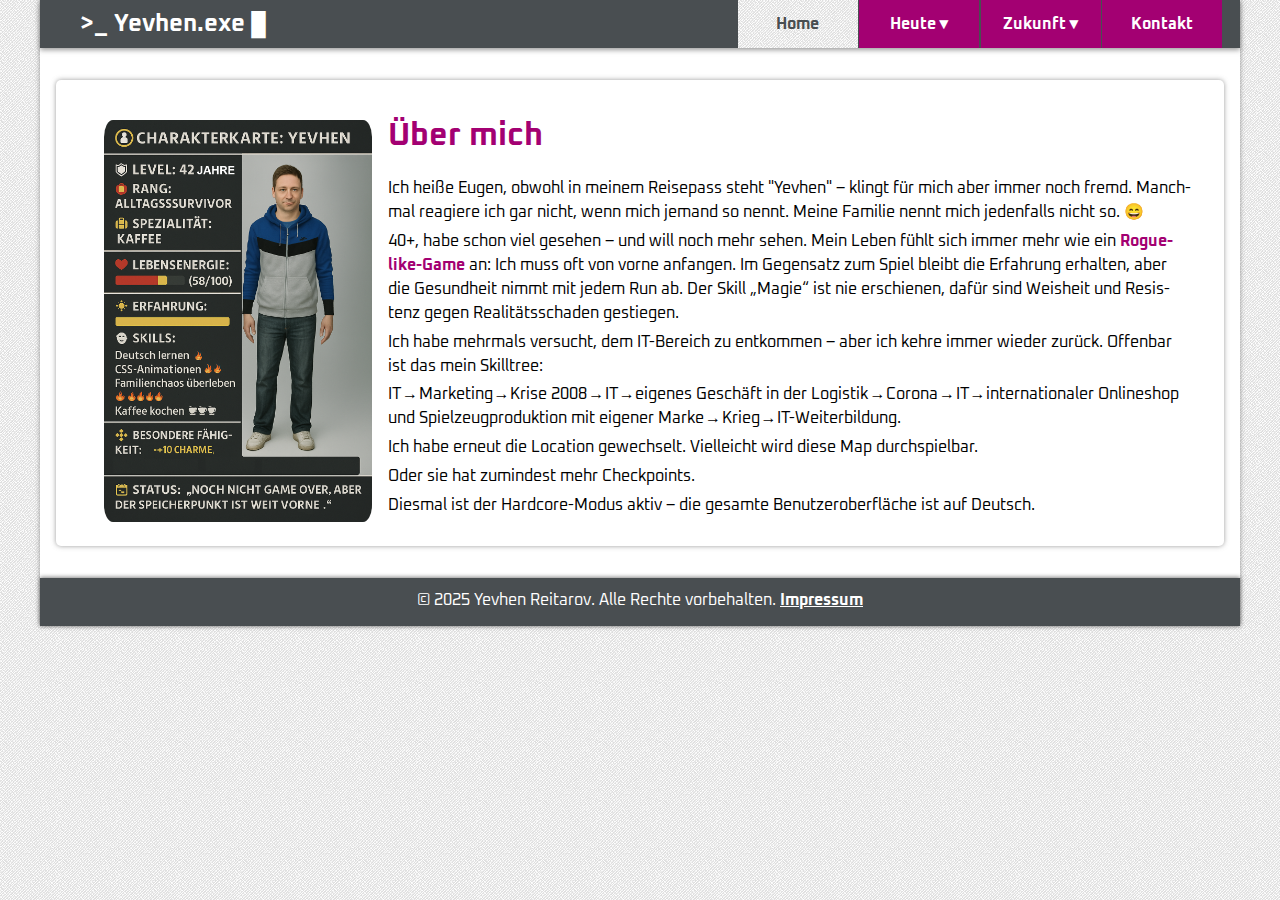
<file: index.html>
<!DOCTYPE html>
<html lang="de">
<head>
    <meta charset="UTF-8">
    <meta name="viewport" content="width=device-width, initial-scale=1.0">
    <meta name="description" content="Yevhen.exe – Über Eugen Reitarov:   Lebenserfahrung und IT-Skills durch den Hardcore-Modus des Lebens geht.">

    <link rel="stylesheet" href="./css/style.css">
    <link rel="icon" href="./img/favicon.png" type="image/x-icon">

    <title>Projekt Yevhen.exe - Startseite</title>
</head>
<body>
    <div class="wrapper">
    <header>
        <input type="checkbox" id="menu-toggler">
        <label for="menu-toggler" role="button" tabindex="0">
            <span class="open">☰ </span>
            <span class="close">☰</span>
        </label>
        <div class="logo"><a href="index.html" title="Yevhen.exe Projekt">&gt;_ Yevhen.exe <span class="cursor-blink">█</span></a></div>
        <nav>
            <ul>
                <li class="active"><a href="index.html" aria-current="page" title="Startseite">Home</a></li>
                <li class="hasSub"><a href="heute.html" title="Heutige Situation">Heute</a>
                    <ul>
                        <li><a href="heute.html#deutsch" title="Deutsch Lernen">Deutsch</a></li>
                        <li><a href="heute.html#weiterbildung" title="Weiterbildung Beschreibung">Weiterbildung</a></li>
                        <li><a href="heute.html#odin" title="Odin Projekt">Odin Projekt</a></li>
                    </ul>
                </li>
                <li class="hasSub"><a href="zukunft.html" title="mögliche Zukunft">Zukunft</a>
                    <ul>
                        <li><a href="galerie.html" title="Traumjob Galerie">Galerie</a></li>
                    </ul>
                </li>
                <li><a href="kontakt.html" title="Kontaktinfo">Kontakt</a></li>
            </ul>
        </nav>
    </header>
    <main>
        <section >
            <div class="clearfix">
                <img  src="./img/player-card.png" width="300"  alt="Das bin ich" class=" float-l">

                <h1>Über mich</h1>
                <p>Ich heiße Eugen, obwohl in meinem Reisepass steht "Yevhen" – klingt für mich aber immer noch fremd.
                Manchmal reagiere ich gar nicht, wenn mich jemand so nennt.
                Meine Familie nennt mich jedenfalls nicht so. 😄 </p>
                <p> 40+, habe schon viel gesehen – und will noch mehr sehen.
                Mein Leben fühlt sich immer mehr wie ein <span class="tooltip" tabindex="0" role="tooltip">Roguelike-Game
                    <span class="tooltip-text">Ein Spiel, in dem das Spiel nach dem Tod der Spielfigur von vorne beginnt, alle Gegner wieder auftauchen und das gesamte Inventar sowie die gesammelte Erfahrung verloren gehen. Vollständiger Fortschrittsverlust.</span>
                </span> an: Ich muss oft von vorne anfangen.
                Im Gegensatz zum Spiel bleibt die Erfahrung erhalten, aber die Gesundheit nimmt mit jedem Run ab.
                Der Skill „Magie“ ist nie erschienen, dafür sind Weisheit und Resistenz gegen Realitätsschaden gestiegen.</p>
                
                <p>Ich habe mehrmals versucht, dem IT-Bereich zu entkommen – aber ich kehre immer wieder zurück.
                Offenbar ist das mein Skilltree:</p>
                <p>IT → Marketing → Krise 2008 → IT → eigenes Geschäft in der Logistik → Corona → IT → internationaler Onlineshop und Spielzeugproduktion mit eigener Marke → Krieg → IT-Weiterbildung.</p>
                
                <p> Ich habe erneut die Location gewechselt. Vielleicht wird diese Map durchspielbar.</p>
                <p>Oder sie hat zumindest mehr Checkpoints.</p>
                <p>Diesmal ist der Hardcore-Modus aktiv – die gesamte Benutzeroberfläche ist auf Deutsch.</p>
                <!-- <p>Für alle Fälle kann man diese Online-Version des Projekts <a href="https://taurus-essen.github.io/YevhenExe/" title="Online-Version" target="_blank"> hier </a> finden </p> -->
            </div>
        </section>
    </main>
    <footer>      
        <p>© <time datetime="2025">2025</time> Yevhen Reitarov. Alle Rechte vorbehalten. 
            <a href="impressum.html" title="Impressum">Impressum</a>
        </p>
    </footer>
</div>
</body>
</html>
</file>
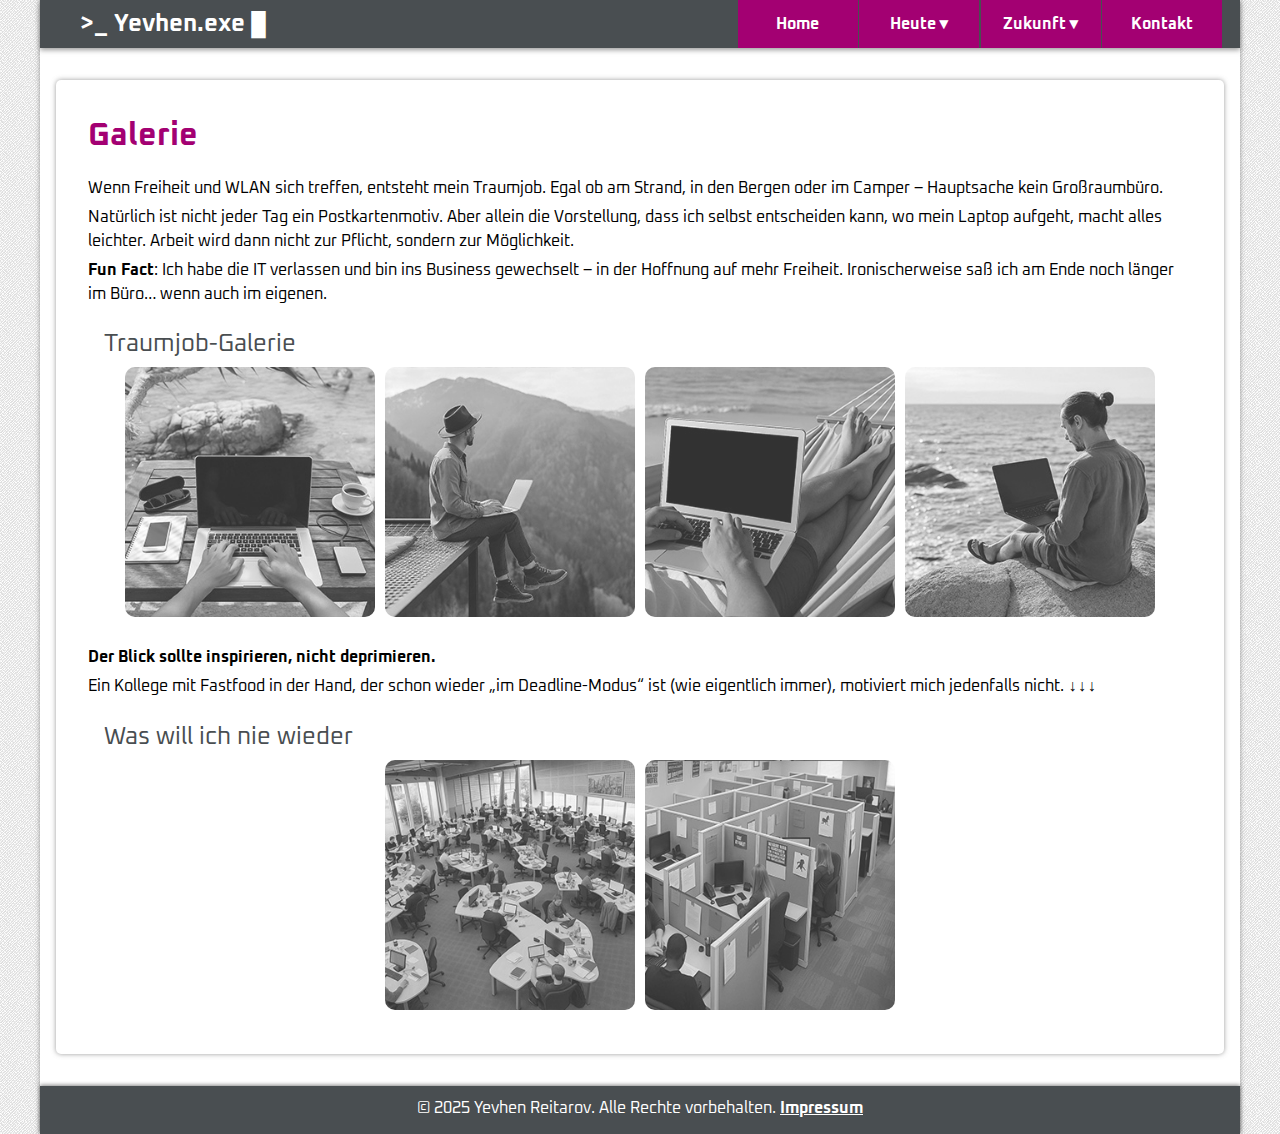
<file: galerie.html>
<!DOCTYPE html>
<html lang="de">
<head>
    <meta charset="UTF-8">
    <meta name="viewport" content="width=device-width, initial-scale=1.0">
    <meta name="description" content="Kontaktieren Sie Yevhen Reitarov über das Projekt Yevhen.exe. Senden Sie eine Nachricht oder finden Sie weitere Kontaktinformationen.">

    <link rel="stylesheet" href="./css/style.css">
    <link rel="stylesheet" href="./css/gallery.css">
    <link rel="icon" href="./img/favicon.png" type="image/x-icon">

    <title>Projekt Yevhen.exe - Galerie</title>
    
    <script src="toggler.js" defer></script>
</head>
<body>
    <div class="wrapper">
        <header>
            <input type="checkbox" id="menu-toggler">
            <label for="menu-toggler" role="button" tabindex="0">
                <span class="open">☰ </span>
                <span class="close">☰</span>
            </label>
            <div class="logo">
                <a href="index.html" title="Yevhen.exe Projekt">&gt;_ Yevhen.exe <span class="cursor-blink">█</span></a>
            </div>
            <nav>
                <ul>
                    <li><a href="index.html" title="Startseite">Home</a></li>
                    <li class="hasSub"><a href="heute.html" title="Heutige Situation">Heute </a>
                        <ul>
                            <li><a href="heute.html#deutsch" title="Deutsch Lernen">Deutsch</a></li>
                            <li><a href="heute.html#weiterbildung" title="Weiterbildung">Weiterbildung</a></li>
                            <li><a href="heute.html#odin" title="Odin Projekt Beschreibung">Odin Projekt</a></li>
                        </ul>
                    </li>
                    <li class="hasSub"><a href="zukunft.html" title="Meine Pläne">Zukunft</a>
                        <ul>
                            <li class="active"><a href="galerie.html" title="Traumjob Galerie" aria-current="page">Galerie</a></li>
                        </ul>
                    </li>
                    <li><a href="kontakt.html" title="Kontaktseite mit Form" >Kontakt</a></li>
                </ul>
            </nav>
        </header>
    <main >
            <section class="gallery">
                    <h1>Galerie</h1>
                    <p>Wenn Freiheit und WLAN sich treffen, entsteht mein Traumjob.
                        Egal ob am Strand, in den Bergen oder im Camper – Hauptsache kein Großraumbüro.
                    </p>
                    <p>Natürlich ist nicht jeder Tag ein Postkartenmotiv.  
                        Aber allein die Vorstellung, dass ich selbst entscheiden kann, wo mein Laptop aufgeht, macht alles leichter.  
                        Arbeit wird dann nicht zur Pflicht, sondern zur Möglichkeit.</p>
                    <p><strong>Fun Fact</strong>: Ich habe die IT verlassen und bin ins Business gewechselt – in der Hoffnung auf mehr Freiheit.
Ironischerweise saß ich am Ende noch länger im Büro… wenn auch im eigenen.
                        </p>
                    <figure>
                        <figcaption>Traumjob-Galerie</figcaption>
                        <ul>
                            <li>
                                <a href="#img1" id="img1"><img src="./img/gallerie1-sm.jpg" alt="Ein Programmierer arbeitet am Strand" width="300" height="300"></a>
                                <div class="overlay"> 
                                    <a href=""></a> 
                                    <div class="imgholder"> 
                                        <img src="./img/gallerie1-big.jpg" alt="Ein Programmierer arbeitet am Strand">
                                        <a href="" class="close-photo">schließen</a> 
                                    </div>
                                </div>
                            </li>
                            <li>
                                <a href="#img2" id="img2"><img src="./img/gallerie2-sm.jpg" alt="Arbeiten mit Blick auf die Berge" width="300" height="300"></a>
                                <div class="overlay">
                                    <a href=""></a>
                                    <div class="imgholder">
                                        <img src="./img/gallerie2-big.jpg" alt="Arbeiten mit Blick auf die Berge">
                                        <a href="" class="close-photo">schließen</a>
                                    </div>
                                </div>
                            </li>
                            <li>
                                <a href="#img3" id="img3"><img src="./img/gallerie3-sm.jpg" alt="Freiheit als IT-Nomade" width="300" height="300"></a>
                                <div class="overlay">
                                    <a href=""></a>
                                    <div class="imgholder">
                                        <img src="./img/gallerie3-big.jpg" alt="Freiheit als IT-Nomade">
                                        <a href="" class="close-photo">schließen</a>
                                    </div>
                                </div>
                            </li>
                            <li>
                                <a href="#img4" id="img4"><img src="./img/gallerie4-sm.jpg" alt="WLAN unklar, Aussicht top" width="300" height="300"></a>
                                <div class="overlay">
                                    <a href=""></a>
                                    <div class="imgholder">
                                        <img src="./img/gallerie4-big.jpg" alt="WLAN unklar, Aussicht top">
                                        <a href="" class="close-photo">schließen</a>
                                    </div>
                                </div>
                            </li>
                        </ul>
                    </figure>
                    <p> 
                        <strong>Der Blick sollte inspirieren, nicht deprimieren.</strong></p>
                        <p>
                        Ein Kollege mit Fastfood in der Hand, der schon wieder „im Deadline-Modus“ ist (wie eigentlich immer), motiviert mich jedenfalls nicht. &darr;&darr;&darr;</p>
                    <figure>
                        <figcaption>Was will ich nie wieder</figcaption>
                        <ul>
                            <li>
                                <a href="#img10" id="img10"><img src="./img/gallerie10-sm.jpg" alt="Arbeitshölle" width="300" height="300"></a>
                                <div class="overlay"> 
                                    <a href=""></a> 
                                    <div class="imgholder"> 
                                        <img src="./img/gallerie10-big.jpg" alt="Arbeitshölle">
                                        <a href="" class="close-photo">schließen</a> 
                                    </div>
                                </div>
                            </li>
                            <li>
                                <a href="#img11" id="img11"><img src="./img/gallerie11-sm.jpg" alt="Enges Arbeitsort" width="300" height="300"></a>
                                <div class="overlay">
                                    <a href=""></a>
                                    <div class="imgholder">
                                        <img src="./img/gallerie11-big.jpg" alt="Enges Arbeitsort">
                                        <a href="" class="close-photo">schließen</a>
                                    </div>
                                </div>
                            </li>
                        </ul>
                    </figure>
    </section>
</main>
<footer>      
    <p>© <time datetime="2025">2025</time> Yevhen Reitarov. Alle Rechte vorbehalten. 
        <a href="impressum.html" title="Impressum">Impressum</a>
    </p>
</footer>
</div>
</body>
</html>
</file>
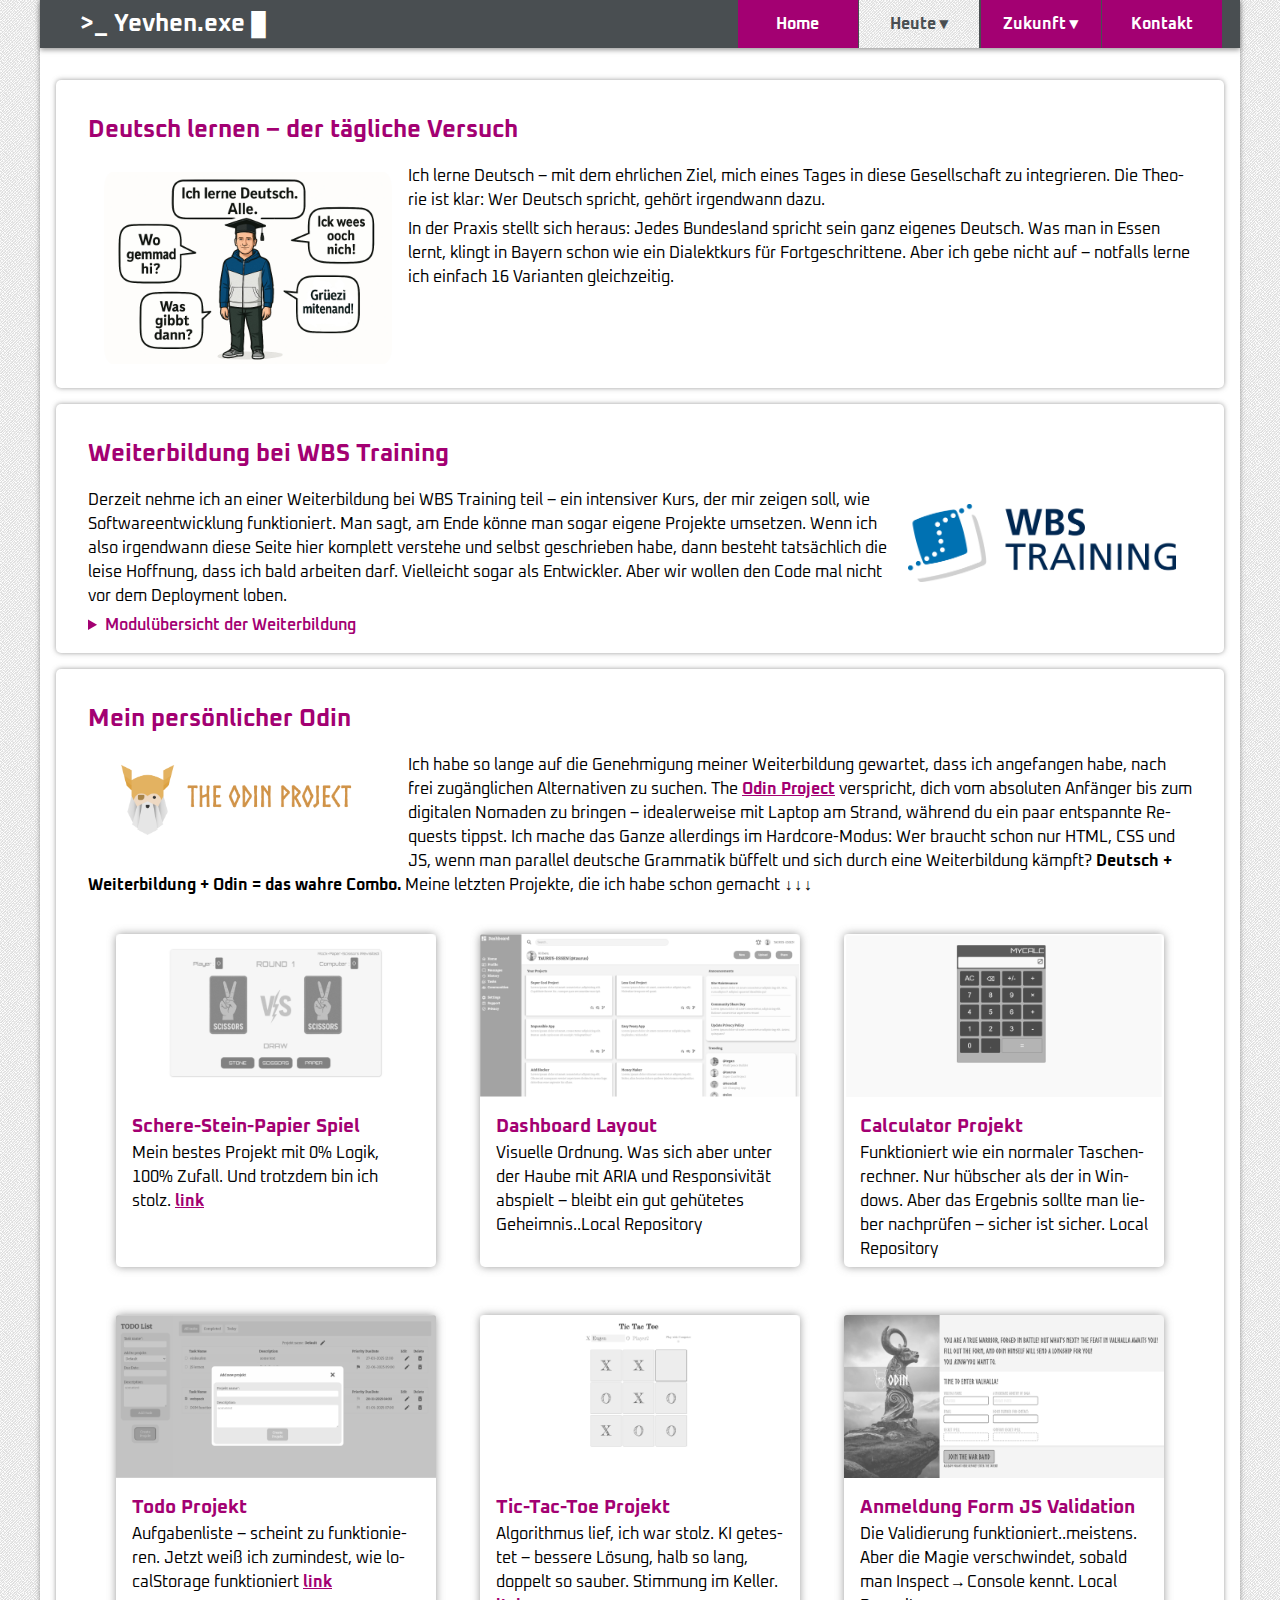
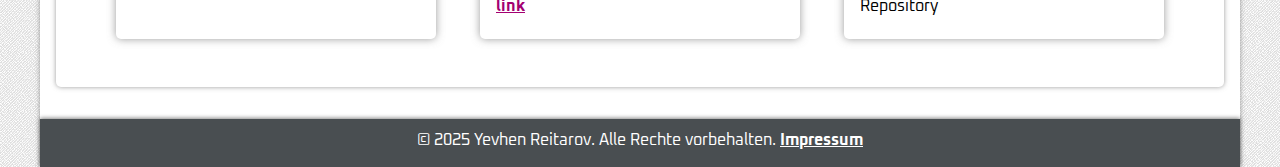
<file: heute.html>
<!DOCTYPE html>
<html lang="de">
<head>
    <meta charset="UTF-8">
    <meta name="viewport" content="width=device-width, initial-scale=1.0">
    <meta name="description" content="Yevhen.exe – Ein ehrlicher Blick auf Deutschlernen, Weiterbildung und die ersten Schritte als Webentwickler.">

    <link rel="stylesheet" href="./css/style.css">
    <link rel="icon" href="./img/favicon.png" type="image/x-icon">

    <title>Projekt Yevhen.exe - Heutige Situation</title>
</head>
<body>
    <div class="wrapper">
        <header>
            <input type="checkbox" id="menu-toggler">
            <label for="menu-toggler" role="button" tabindex="0">
                <span class="open">☰ </span>
                <span class="close">☰</span>
            </label>
            <div class="logo"><a href="index.html" title="Yevhen.exe Projekt">&gt;_ Yevhen.exe <span class="cursor-blink">█</span></a></div>
        <nav>
            <ul>
                <li><a href="index.html" title="Home Seite">Home</a></li>
                <li class="active hasSub" title="Heutige Situation"><a href="heute.html" aria-current="page">Heute</a>
                    <ul>
                        <li><a href="heute.html#deutsch" title="Deutsch Lernen">Deutsch</a></li>
                        <li><a href="heute.html#weiterbildung" title="Weiterbildung Beschreibung">Weiterbildung</a></li>
                        <li ><a href="heute.html#odin" title="Odin Project">Odin Projekt</a> </li>
                    </ul>
                </li>
                <li class="hasSub"><a href="zukunft.html" title="mögliche Zukunft">Zukunft</a>
                    <ul>
                        <li><a href="galerie.html" title="Traumjob Galerie">Galerie</a></li>
                    </ul>
                </li>
                <li><a href="kontakt.html" title="Kontakt Form">Kontakt</a></li>
            </ul>
        </nav>
    </header>
    <main>
        <h1 class="visually-hidden">Meine heutige Situation</h1>
        <section id="deutsch">
            <div class="clearfix">
                <h2>Deutsch lernen – der tägliche Versuch</h2>
                <img  src="./img/deutsch.jpg" width="320"  height="150" class="float-l" alt="Deutsch lernen">
            <p>
                Ich lerne Deutsch – mit dem ehrlichen Ziel, mich eines Tages in diese Gesellschaft zu integrieren.  
                Die Theorie ist klar: Wer Deutsch spricht, gehört irgendwann dazu. </p> <p>
                In der Praxis stellt sich heraus: Jedes Bundesland spricht sein ganz eigenes Deutsch.  
                Was man in Essen lernt, klingt in Bayern schon wie ein Dialektkurs für Fortgeschrittene.  
                Aber ich gebe nicht auf – notfalls lerne ich einfach 16 Varianten gleichzeitig. 
            </p>
            </div>
        </section>

        <section id="weiterbildung">
            <div class="clearfix">
                <h2>Weiterbildung bei WBS Training</h2>
                <img  src="./img/WBS.png" width="300" height="100" class="float-r" alt="Weiterbildung mit WBS">
                <p>
                    Derzeit nehme ich an einer Weiterbildung bei WBS Training teil – ein intensiver Kurs, der mir zeigen soll, wie Softwareentwicklung funktioniert.
                    Man sagt, am Ende könne man sogar eigene Projekte umsetzen. Wenn ich also irgendwann diese Seite hier komplett verstehe und selbst geschrieben habe, 
                    dann besteht tatsächlich die leise Hoffnung, dass ich bald arbeiten darf. Vielleicht sogar als Entwickler. Aber wir wollen den Code mal nicht vor dem Deployment loben.
                </p>
            </div>
            <details>
                <summary>Modulübersicht der Weiterbildung</summary>
                <div class="table-container">
                <table>
                    <caption>Alle Themenbereiche im Kurs</caption>
                    <thead>
                        <tr>
                            <th scope="col">Bausteinbezeichnung</th>
                            <th scope="col">Von</th>
                            <th scope="col">Bis</th>
                        </tr>
                    </thead>
                    <tbody>
                        <tr>
                            <td>Softwareentwicklung mit HTML5 - Foundation</td>
                            <td>06.03.2025</td>
                            <td>19.03.2025</td>
                        </tr>
                        <tr>
                            <td>Softwareentwicklung mit HTML5 - GUI-Konzepte</td>
                            <td>20.03.2025</td>
                            <td>02.04.2025</td>
                        </tr>
                        <tr class="tr-active" aria-current="location" title="Ich bin gerade da">
                            <td> Softwareentwicklung mit HTML5 - Bootstrap Framework  </td>
                            <td>03.04.2025</td>
                            <td>16.04.2025</td>
                        </tr>
                        <tr>
                            <td>JavaScript - Foundation</td>
                            <td>17.04.2025</td>
                            <td>05.05.2025</td>
                        </tr>
                        <tr>
                            <td>JavaScript mit JQuery und JS-Frameworks</td>
                            <td>06.05.2025</td>
                            <td>19.05.2025</td>
                        </tr>
                        <tr>
                            <td>Photoshop </td>
                            <td>20.05.2025</td>
                            <td>03.06.2025</td>
                        </tr>
                        <tr>
                            <td>UI/UX-Design</td>
                            <td>04.06.2025</td>
                            <td>18.06.2025</td>
                        </tr>
                        <tr>
                            <td>Softwareentwicklung mit PHP - Foundation</td>
                            <td>20.06.2025</td>
                            <td>03.07.2025</td>
                        </tr>
                        <tr>
                            <td>Softwareentwicklung mit PHP - Datenstrukturen</td>
                            <td>04.07.2025</td>
                            <td>17.07.2025</td>
                        </tr>
                        <tr>
                            <td>Softwareentwicklung mit PHP - Framework Laravel  </td>
                            <td>18.07.2025</td>
                            <td>31.07.2025</td>
                        </tr>
                    </tbody>
                </table>
            </div> 
            </details>
        </section>
        
        <section id="odin">
            <div class="clearfix">
                <h2>Mein persönlicher Odin</h2>
                <img src="./img/odin.png" alt="Odin Projekt" width="320" height="100" class="float-l">
                <p>
                    Ich habe so lange auf die Genehmigung meiner Weiterbildung gewartet,  
                    dass ich angefangen habe, nach frei zugänglichen Alternativen zu suchen.  
                    The <a href="https://www.theodinproject.com/" target="_blank" title="Odin Projekt Link">Odin Project</a> verspricht, dich vom absoluten Anfänger bis zum digitalen Nomaden zu bringen –  
                    idealerweise mit Laptop am Strand, während du ein paar entspannte Requests tippst.  
                    Ich mache das Ganze allerdings im Hardcore-Modus:  
                    Wer braucht schon nur HTML, CSS und JS, wenn man parallel deutsche Grammatik büffelt  
                    und sich durch eine Weiterbildung kämpft?  
                    <strong>Deutsch + Weiterbildung + Odin = das wahre Combo.</strong> Meine letzten Projekte, die ich habe schon gemacht &darr;&darr;&darr;
                </p>
            </div>
            <div class="cards-container">
                <div class="card">
                    <img src="./img/stone-scissors-paper.jpg" width="320" height="170" alt="Schere-Stein-Papier Spiel">
                    <div class="card-info">
                        <h3>Schere-Stein-Papier Spiel</h3>
                        <p>Mein bestes Projekt mit 0% Logik, 100% Zufall.
                            Und trotzdem bin ich stolz. <a href="https://taurus-essen.github.io/rock-scissors-paper/" target="_blank" title="Spiellink Schnick-Schnack-Schnuck">link</a></p> 
                    </div>
                </div>
                <div class="card">
                    <img src="./img/dashboard-layout.jpg" width="320" height="170" alt="Dashboard Layout">
                    <div class="card-info">
                        <h3>Dashboard Layout</h3>
                        <p>Visuelle Ordnung.
                            Was sich aber unter der Haube mit ARIA und Responsivität abspielt – bleibt ein gut gehütetes Geheimnis..Local Repository</p>
                    </div>
                </div>
                <div class="card">
                    <img src="./img/mycalc.jpg" width="320" height="170" alt="Calculator Project">
                    <div class="card-info">
                        <h3>Calculator Projekt</h3>
                        <p> Funktioniert wie ein normaler Taschenrechner. Nur hübscher als der in Windows.
                            Aber das Ergebnis sollte man lieber nachprüfen – sicher ist sicher. Local Repository</p>
                    </div>
                </div>
                <div class="card">
                    <img src="./img/todo.jpg" width="320" height="170" alt="Todo Project">
                    <div class="card-info">
                        <h3>Todo Projekt</h3>
                        <p> Aufgabenliste – scheint zu funktionieren.
                            Jetzt weiß ich zumindest, wie localStorage funktioniert <a href="https://taurus-essen.github.io/todoList/" target="_blank" title="Todo Projekt Link">link</a> </p>
                    </div>
                </div>

                <div class="card">
                    <img src="./img/tictactoe.jpg" width="320" height="170" alt="TicTacToe Project">
                    <div class="card-info">
                        <h3>Tic-Tac-Toe Projekt</h3>
                        <p> Algorithmus lief, ich war stolz.
                            KI getestet – bessere Lösung, halb so lang, doppelt so sauber.
                            Stimmung im Keller. <a href="https://taurus-essen.github.io/TicTacToe/" target="_blank" title="Spiellink">link</a></p>
                    </div>
                </div>
                <div class="card">
                    <img src="./img/anmeldungform.jpg" width="320" height="170" alt="Anmeldung Form">
                    <div class="card-info">
                        <h3>Anmeldung Form JS Validation</h3>
                        <p> Die Validierung funktioniert..meistens.
                            Aber die Magie verschwindet, sobald man Inspect → Console kennt. Local Repository</p>
                    </div>
                </div>
            </div>
        </section>
    </main>
    <footer>      
        <p>© <time datetime="2025">2025</time> Yevhen Reitarov. Alle Rechte vorbehalten. 
            <a href="impressum.html"  title="Impressum">Impressum</a>
        </p>
    </footer>
</div>
</body>
</html>
</file>
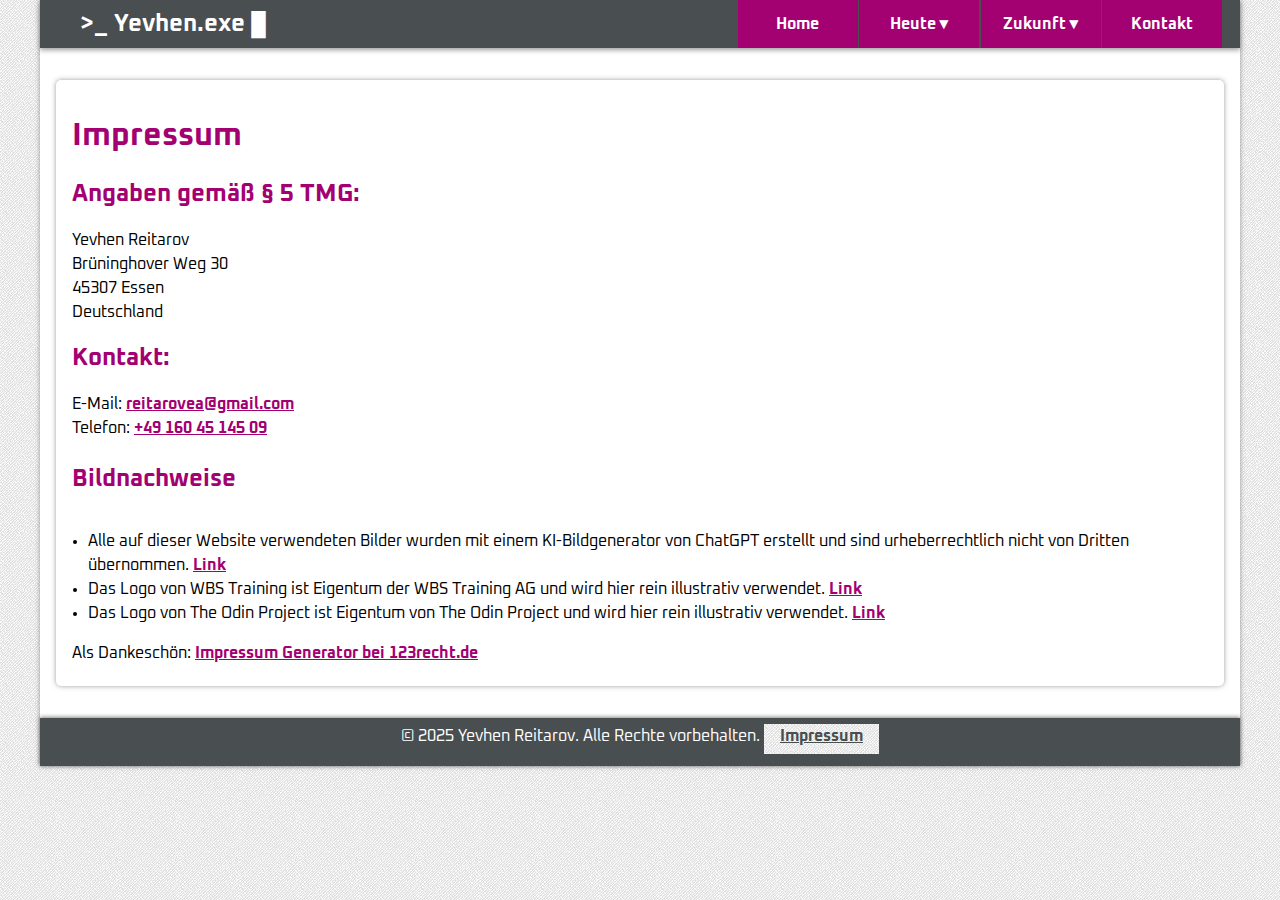
<file: impressum.html>
<!DOCTYPE html>
<html lang="de">
<head>
    <meta charset="UTF-8">
    <meta name="viewport" content="width=device-width, initial-scale=1.0">
    <link rel="stylesheet" href="./css/style.css">
    <link rel="icon" href="./img/favicon.png" type="image/x-icon">

    <title>Projekt Yevhen.exe - Impressum</title>
</head>
<body>
    <div class="wrapper">
        <header>
            <input type="checkbox" id="menu-toggler">
            <label for="menu-toggler" role="button" tabindex="0">
                <span class="open">☰ </span>
                <span class="close">☰</span>
            </label>
            <div class="logo"><a href="index.html" title="Yevhen.exe Projekt">&gt;_ Yevhen.exe <span class="cursor-blink">█</span></a></div>
            <nav>
                <ul>
                    <li><a href="index.html" title="Startseite">Home</a></li>
                    <li class="hasSub"><a href="heute.html" title="Heutige Situation">Heute</a>
                        <ul>
                            <li><a href="heute.html#deutsch" title="Deutsch Lernen">Deutsch</a></li>
                            <li><a href="heute.html#weiterbildung" title="Weiterbildung Beschreibung">Weiterbildung</a></li>
                            <li><a href="heute.html#odin" title="Odin Project Projekte">Odin Projekt</a></li>
                        </ul>
                    </li>
                    <li class="hasSub"><a href="zukunft.html" title="mögliche Zukunft">Zukunft</a>
                        <ul>
                            <li><a href="galerie.html" title="Traumjob Galerie">Galerie</a></li>
                        </ul>
                    </li>
                    <li><a href="kontakt.html" title="Kontaktformular">Kontakt</a></li>
                </ul>
            </nav>
        </header>
        <main>
            <section class="impressum">
                <h1>Impressum</h1>
                <h2>Angaben gemäß § 5 TMG:</h2>
                <address> 
                    Yevhen Reitarov <br>
                    Brüninghover Weg 30<br>
                    45307 Essen <br>
                    Deutschland 
                </address>
                <h2>Kontakt:</h2>
                <p>
                    E-Mail: <a href="mailto:reitarovea@gmail.com">reitarovea@gmail.com</a><br>
                    Telefon: <a href="tel:+491604514509">+49 160 45 145 09</a>
                </p>
                <h2>Bildnachweise</h2>
                <ul class="impressum">
                    <li> Alle auf dieser Website verwendeten Bilder wurden mit einem KI-Bildgenerator von ChatGPT erstellt und sind urheberrechtlich nicht von Dritten übernommen. <a href="https://chatgpt.com" target="_blank" title="ChatGBT Website">Link</a> </li>
                    <li> Das Logo von WBS Training ist Eigentum der WBS Training AG und wird hier rein illustrativ verwendet. <a href="https://www.wbstraining.de" target="_blank" title="WBS Training Website">Link</a> </li>
                    <li> Das Logo von The Odin Project ist Eigentum von The Odin Project und wird hier rein illustrativ verwendet. <a href="https://www.theodinproject.com" target="_blank" title="Odit Project">Link</a>  </li>
                </ul>
                <p>
                Als Dankeschön:
                <a href="https://www.123recht.de/impressum-generator.asp" target="_blank" rel="noopener noreferrer">Impressum Generator bei 123recht.de</a></p>
            </section>
        </main>
    <footer>
        <p>© <time datetime="2025">2025</time> Yevhen Reitarov. Alle Rechte vorbehalten. 
            <a href="impressum.html" title="Impressum" class="active-impressum" aria-current="page">Impressum</a>
        </p>
    </footer>
    </div>
</body>
</html>
</file>
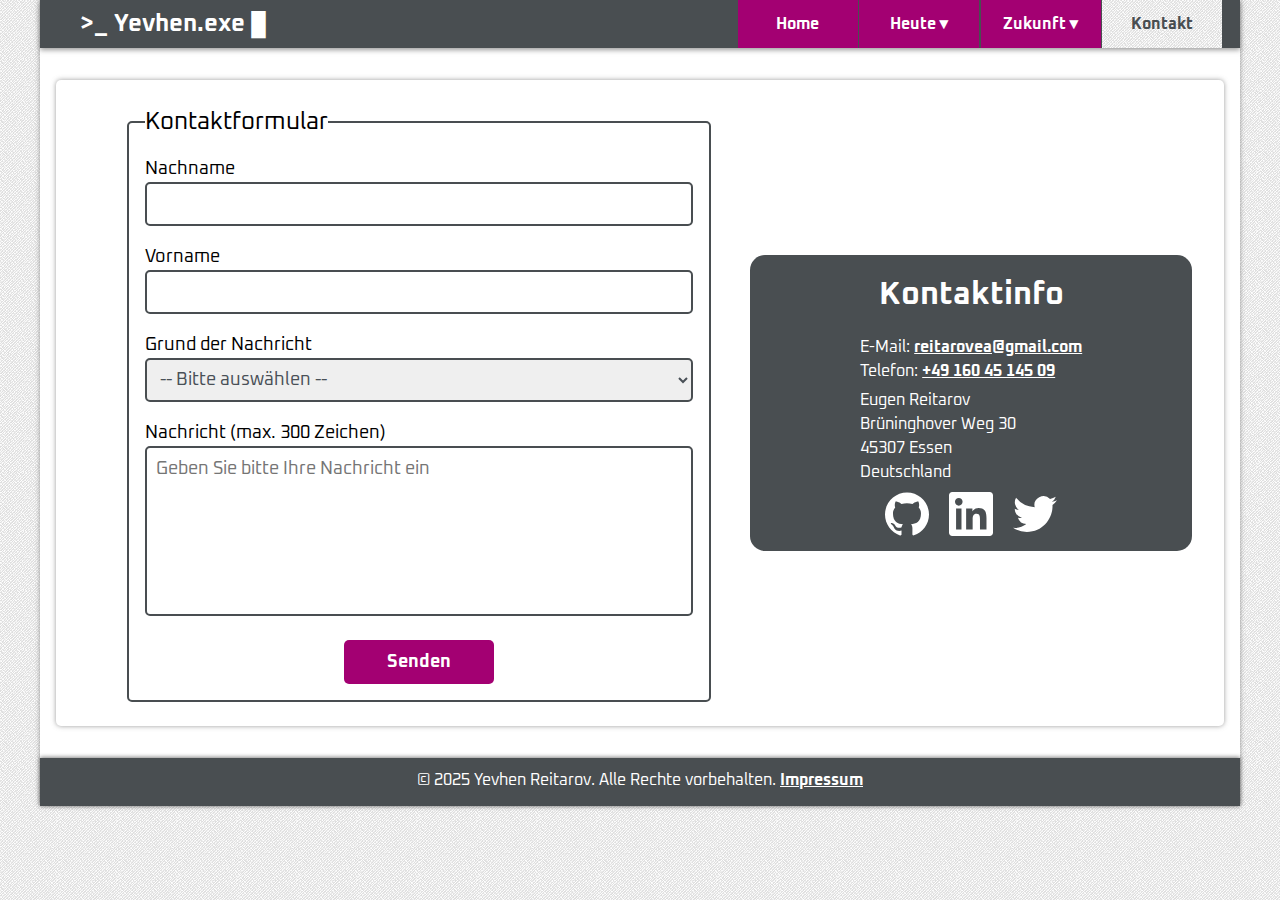
<file: kontakt.html>
<!DOCTYPE html>
<html lang="de">
<head>
    <meta charset="UTF-8">
    <meta name="viewport" content="width=device-width, initial-scale=1.0">
    <meta name="description" content="Kontaktieren Sie Yevhen Reitarov über das Projekt Yevhen.exe. Senden Sie eine Nachricht oder finden Sie weitere Kontaktinformationen.">

    <link rel="stylesheet" href="./css/style.css">
    <link rel="icon" href="./img/favicon.png" type="image/x-icon">

    <title>Projekt Yevhen.exe - Kontaktseite</title>
    
</head>
<body>
    <div class="wrapper">
        <header>
            <input type="checkbox" id="menu-toggler">
            <label for="menu-toggler" role="button" tabindex="0">
                <span class="open">☰ </span>
                <span class="close">☰</span>
            </label>
            <div class="logo">
                <a href="index.html" title="Yevhen.exe Projekt">&gt;_ Yevhen.exe <span class="cursor-blink">█</span></a>
            </div>
            <nav>
                <ul>
                    <li><a href="index.html" title="Startseite">Home</a></li>
                    <li class="hasSub"><a href="heute.html" title="Heutige Situation">Heute </a>
                        <ul>
                            <li><a href="heute.html#deutsch" title="Deutsch Lernen">Deutsch</a></li>
                            <li><a href="heute.html#weiterbildung" title="Weiterbildung">Weiterbildung</a></li>
                            <li><a href="heute.html#odin" title="Odin Projekt Beschreibung">Odin Projekt</a></li>
                        </ul>
                    </li>
                    <li class="hasSub"><a href="zukunft.html" title="mögliche Zukunft">Zukunft</a>
                        <ul>
                            <li><a href="galerie.html" title="Traumjob Galerie">Galerie</a></li>
                        </ul>
                    </li>
                    <li  class="active"><a href="kontakt.html" title="Kontaktseite mit Form" aria-current="page">Kontakt</a></li>
                </ul>
            </nav>
        </header>
    <main >
            <section class="kontakt">
        <div class="w-60">
            <form action="#" class="form">
                <fieldset class="flex-column">
                    <legend>Kontaktformular</legend>
                    <label for="nachname">Nachname</label>
                    <input type="text" name="nachname" id="nachname" autocomplete="family-name" minlength="1" maxlength="40" aria-required="true" required>
                    <label for="vorname">Vorname</label>
                    <input type="text" name="vorname" id="vorname" autocomplete="given-name" minlength="1" maxlength="40" >
                    <label for="grund">Grund der Nachricht</label>
                    <select name="grund" id="grund" aria-required="true" required >
                        <option value="" disabled selected hidden>-- Bitte auswählen --</option>
                        <optgroup label="Ich brauche was">
                            <option value="geldbitten">Geld (nur ein bisschen)</option>
                            <option value="rat">Weisen Rat (am besten kostenlos)</option>
                        </optgroup>
                        <optgroup label="Ich weiß was besser">
                            <option value="geldgeben">Geld geben (warum auch nicht?)</option>
                            <option value="vorschlag2">Unerbetener Vorschlag</option>
                        </optgroup>
                    </select>
                    <label for="nachricht">Nachricht (max. 300 Zeichen)</label>
                    <textarea name="nachricht" id="nachricht" rows="6" aria-required="true" placeholder="Geben Sie bitte Ihre Nachricht ein" minlength="3" maxlength="300" required></textarea>
                    <button aria-label="Formular absenden" type="submit">Senden</button>
                </fieldset>
            </form>    
        </div>
        <div class="w-40 kontakt-info">
            <h1>Kontaktinfo</h1>
            <div> 
                <p>
                    E-Mail: <a href="mailto:reitarovea@gmail.com">reitarovea@gmail.com</a><br>
                    Telefon: <a href="tel:+491604514509">+49 160 45 145 09</a>
                </p>
                <address>
                Eugen Reitarov<br>
                Brüninghover Weg 30<br>
                45307 Essen<br>
                Deutschland
                </address>
            </div> 
            <div class="kontakt-icons">
                <a href="https://github.com/TAURUS-ESSEN" target="_blank" title="GitHub-Profil" aria-label="GitHub-Profil">
                    <svg xmlns="http://www.w3.org/2000/svg" width="44" height="44" aria-hidden="true"  fill="white" viewBox="0 0 24 24" role="img">
                        <title>GitHub</title>
                        <path d="M12 0.297c-6.63 0-12 5.373-12 12 
                        0 5.303 3.438 9.8 8.205 11.387.6.113.82-.258.82-.577 
                        0-.285-.01-1.04-.015-2.04-3.338.724-4.042-1.61-4.042-1.61
                        -.546-1.387-1.333-1.757-1.333-1.757-1.09-.745.084-.729.084-.729 
                        1.205.084 1.84 1.236 1.84 1.236 1.07 1.835 2.807 1.305 3.495.998 
                        .108-.776.418-1.305.762-1.605-2.665-.3-5.467-1.332-5.467-5.93 
                        0-1.31.467-2.38 1.235-3.22-.135-.303-.54-1.523.105-3.176 
                        0 0 1.005-.322 3.3 1.23a11.5 11.5 0 0 1 3-.405c1.02.005 2.045.138 3 .405 
                        2.28-1.552 3.285-1.23 3.285-1.23.645 1.653.24 2.873.12 3.176 
                        .765.84 1.23 1.91 1.23 3.22 0 4.61-2.805 5.625-5.475 5.92 
                        .42.36.81 1.096.81 2.21 0 1.595-.015 2.88-.015 3.27 
                        0 .315.21.69.825.57C20.565 22.092 24 17.592 24 12.297 
                        c0-6.627-5.373-12-12-12z"/>
                    </svg>
                </a>
                <a href="https://www.linkedin.com" target="_blank" title="LinkedIn" aria-label="LinkedIn">
                    <svg xmlns="http://www.w3.org/2000/svg" width="44" fill="white" aria-hidden="true" height="44" viewBox="0 0 24 24">
                    <title>LinkedIn</title>
                    <path d="M20.447 20.452h-3.554v-5.569c0-1.328-.024-3.041-1.854-3.041-1.854 
                    0-2.138 1.447-2.138 2.941v5.669H9.347V9h3.414v1.561h.049c.476-.9 
                    1.637-1.848 3.368-1.848 3.6 0 4.267 2.368 4.267 5.452v6.287zM5.337 
                    7.433c-1.144 0-2.07-.928-2.07-2.071 0-1.144.926-2.07 
                    2.07-2.07s2.07.926 2.07 2.07c0 1.143-.926 2.071-2.07 
                    2.071zM6.812 20.452H3.862V9h2.95v11.452zM22.225 
                    0H1.771C.792 0 0 .774 0 1.729v20.542C0 23.226.792 
                    24 1.771 24h20.451C23.2 24 24 23.226 24 
                    22.271V1.729C24 .774 23.2 0 22.222 0z"/>
                    </svg>
                </a>
                <a href="https://twitter.com" target="_blank" title="Twitter" aria-label="Twitter">
                    <svg xmlns="http://www.w3.org/2000/svg" width="44" fill="white" aria-hidden="true" height="44" viewBox="0 0 24 24">
                    <title>Twitter</title>
                    <path d="M24 4.557a9.83 9.83 0 0 1-2.828.775 
                    4.932 4.932 0 0 0 2.165-2.724 9.865 9.865 0 0 
                    1-3.127 1.195 4.916 4.916 0 0 0-8.38 4.482A13.94 
                    13.94 0 0 1 1.671 3.15a4.916 4.916 0 0 0 1.523 
                    6.574 4.902 4.902 0 0 1-2.229-.616c-.054 
                    2.281 1.581 4.415 3.949 4.89a4.935 4.935 
                    0 0 1-2.224.084 4.919 4.919 0 0 0 4.588 
                    3.417A9.867 9.867 0 0 1 0 19.54a13.94 
                    13.94 0 0 0 7.548 2.212c9.056 0 14.01-7.496 
                    14.01-13.986 0-.21-.005-.423-.014-.634A10.012 
                    10.012 0 0 0 24 4.557z"/>
                    </svg>
                </a>
            </div>
        </div>
    </section>
</main>
<footer>      
    <p>© <time datetime="2025">2025</time> Yevhen Reitarov. Alle Rechte vorbehalten. 
        <a href="impressum.html" title="Impressum">Impressum</a>
    </p>
</footer>
</div>
</body>
</html>
</file>
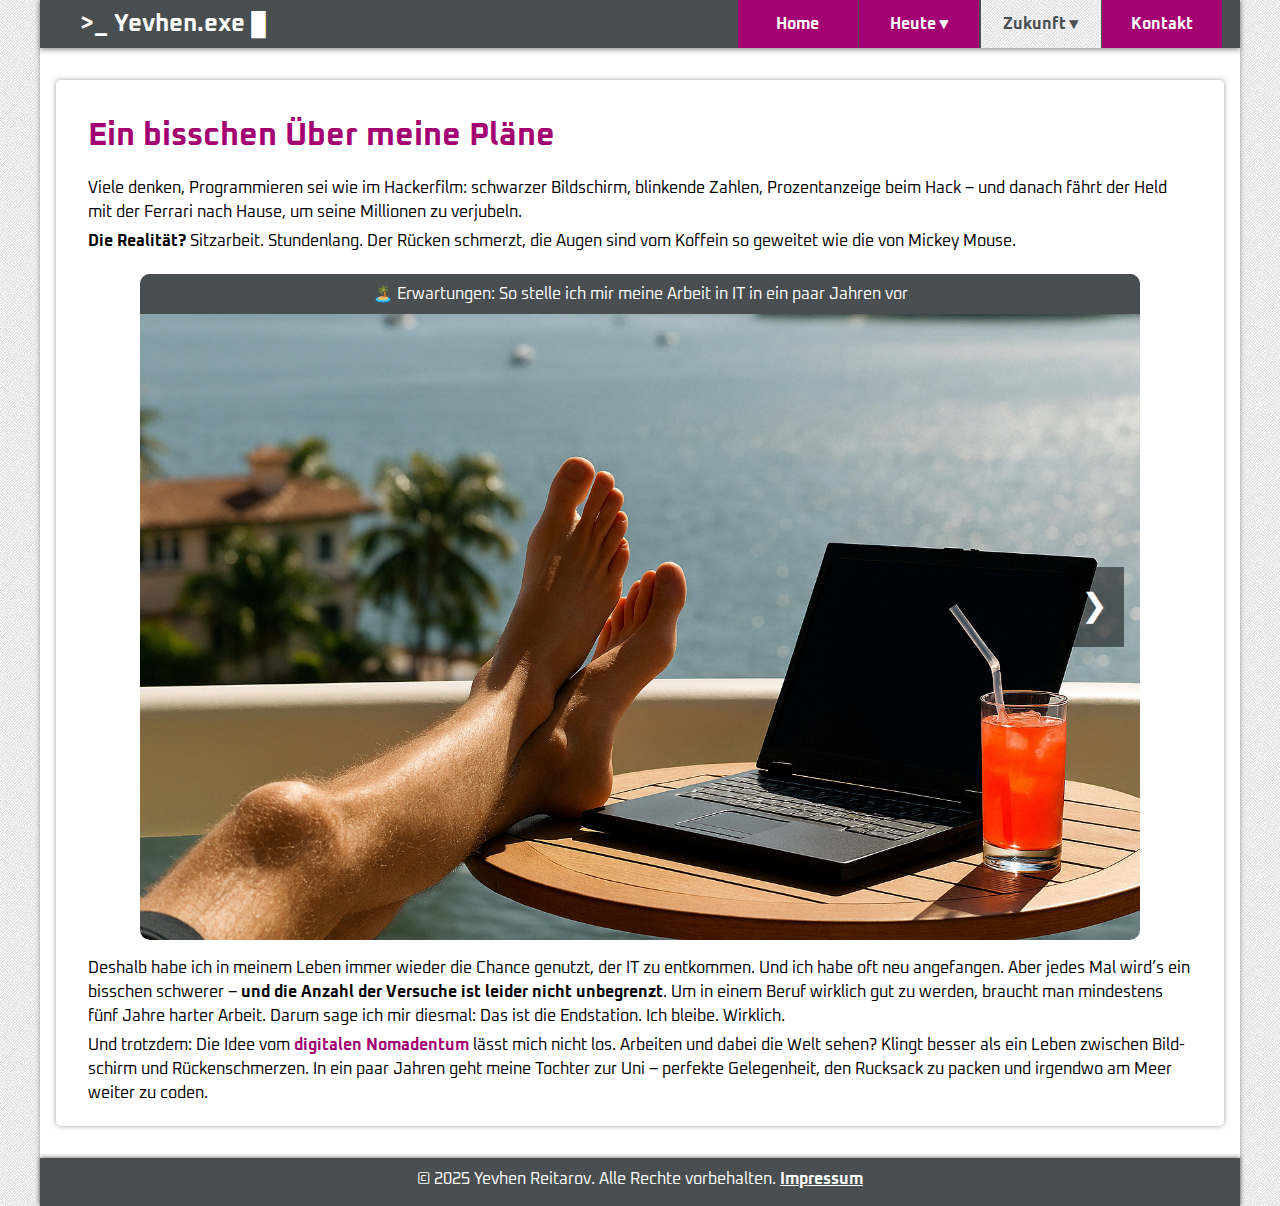
<file: zukunft.html>
<!DOCTYPE html>
<html lang="de">
<head>
    <meta charset="UTF-8">
    <meta name="viewport" content="width=device-width, initial-scale=1.0">
    <meta name="description" content="Yevhen.exe – Ein persönliches Projekt mit Selbstironie und Träumen: vom IT-Lernen und Arbeiten bis zur Idee des digitalen Nomadentums.">

    <link rel="stylesheet" href="./css/style.css">
    <link rel="icon" href="./img/favicon.png" type="image/x-icon">


    <title>Projekt Yevhen.exe - mögliche Zukunft</title>
</head>
<body>
    <div class="wrapper">
        <header>
            <input type="checkbox" id="menu-toggler">
            <label for="menu-toggler" role="button" tabindex="0">
                <span class="open">☰ </span>
                <span class="close">☰</span>
            </label>
            <div class="logo"><a href="index.html" title="Yevhen.exe Projekt">&gt;_ Yevhen.exe <span class="cursor-blink">█</span></a></div>
        <nav>
            <ul>
                <li><a href="index.html" title="Startseite">Home</a></li>
                <li class="hasSub"><a href="heute.html" title="Heutige Situation">Heute</a>
                    <ul>
                        <li><a href="heute.html#deutsch" title="Deutsch Lernen">Deutsch </a></li>
                        <li><a href="heute.html#weiterbildung" title="Weiterbildung Kursplan">Weiterbildung</a></li>
                        <li><a href="heute.html#odin" title="Odin Project">Odin Projekt</a></li>
                    </ul>
                </li>
                <li class="hasSub active"><a href="zukunft.html" aria-current="page" title="Zukunft">Zukunft</a>
                    <ul>
                        <li><a href="galerie.html" title="Traumjob Galerie">Galerie</a></li>
                    </ul>
                </li>
                <li><a href="kontakt.html" title="Kontakt">Kontakt</a></li>
            </ul>
        </nav>
    </header>
    <main>
        <section>
            <h1>Ein bisschen Über meine Pläne</h1>
            <p>
                Viele denken, Programmieren sei wie im Hackerfilm: schwarzer Bildschirm, blinkende Zahlen, Prozentanzeige beim Hack – und danach fährt der Held mit der Ferrari nach Hause, um seine Millionen zu verjubeln.</p>
                <p>
                    <strong>Die Realität?</strong> Sitzarbeit. Stundenlang. Der Rücken schmerzt, die Augen sind vom Koffein so geweitet wie die von Mickey Mouse.  </p>
            <div class="slider">
                <input type="radio" name="switch" id="slide1" checked>
                <input type="radio" name="switch" id="slide2">
                <div class="slides">
                    <div class="slide">
                        <figure class="figure-slider">
                            <img src="./img/erwartungen.jpg" alt="Erwartungen" width="300">
                            <figcaption>🏝️ Erwartungen: So stelle ich mir meine Arbeit in IT in ein paar Jahren vor</figcaption>
                        </figure>
                    </div>
                    <div class="slide">
                        <figure class="figure-slider">
                            <img src="./img/realitat.jpg" alt="Realität" width="300">
                            <figcaption> und Erfahrung ...so habe ich in IT früher gearbeitet 😄</figcaption>
                        </figure>
                    </div>
                </div>
                <div class="controls">
                    <label for="slide2" class="next"  role="button" tabindex="0" aria-label="Nächste Folie">&#10095;</label>
                    <label for="slide1" class="prev" role="button" tabindex="0" aria-label="Vorherige Folie">&#10094;</label>
                </div>
            </div>
            <div>
                <p>
                Deshalb habe ich in meinem Leben immer wieder die Chance genutzt, der IT zu entkommen. Und ich habe oft neu angefangen. Aber jedes Mal wird’s ein bisschen schwerer – <strong>und die Anzahl der Versuche ist leider nicht unbegrenzt</strong>. Um in einem Beruf wirklich gut zu werden, braucht man mindestens fünf Jahre harter Arbeit. Darum sage ich mir diesmal: Das ist die Endstation. Ich bleibe. Wirklich.</p>
                <p>
                Und trotzdem: Die Idee vom <span class="tooltip" tabindex="0">digitalen Nomadentum 
                    <span class="tooltip-text">Arbeiten am Strand, Kaffee in der Hand, WLAN vom Nachbarn – so lebt der digitale Nomade. Heute Bali, morgen Alpenhütte (gibt es dort eigentlich Strom?). Hauptsache: keine Meetings vor 11.</span>
                </span>lässt mich nicht los. Arbeiten und dabei die Welt sehen? Klingt besser als ein Leben zwischen Bildschirm und Rückenschmerzen. In ein paar Jahren geht meine Tochter zur Uni – perfekte Gelegenheit, den Rucksack zu packen und irgendwo am Meer weiter zu coden.</p>
            </div>
        </section>
        
    </main>
    <footer>      
        <p>© <time datetime="2025">2025</time> Yevhen Reitarov. Alle Rechte vorbehalten. 
            <a href="impressum.html" title="Impressum">Impressum</a>
        </p>
    </footer>
</div>
</body>
</html>
</file>
<file: css/style.css>
@font-face {
    font-family: Oxanium;
    src: url('../fonts/Oxanium-Regular.eot'), 
        url('../fonts/Oxanium-Regular.eot?#iefix') format('embedded-opentype'),
        url('../fonts/Oxanium-VariableFont.woff2') format("woff2"),
        url('../fonts/Oxanium-Regular.woff') format("woff2"),
        url('../fonts/Oxanium-Regular.ttf') format("truetype");
}

:root {
    --primary-color:#494e51;
    --secondary-color: #A30072;
    --additional-color: #35D1F8; 

    /* --primary-color:#004766; */
    /* --secondary-color: #C15106; */
    /* --additional-color: #ff7b00;  */

    --text-on-dark-bg: #fff;
    --text-on-hell-bg: #2E2E2E;
    --primary-font: oxanium, 'Courier New', courier, monospace;
    --secondary-font: 'Franklin Gothic Medium', 'Arial Narrow', arial, sans-serif;

    /* nav colors */
    --header-color:  var(--primary-color);
    --nav-li: var(--secondary-color);
    --nav-li-hover: var(--additional-color);
    --nav-li-active: var(--text-on-dark-bg);
    --nav-li-text: var(--text-on-dark-bg);
    --nav-li-texthover: var(--text-on-hell-bg);
    --nav-li-textactive: var(--primary-color);
    --shadow-mountain: #737373b6;
    --black: #000;
    --link-color: var(--secondary-color);
    --link-hov-color:var(--additional-color);
    --form-element-border: var(--primary-color);
    --form-element-focus: var(--secondary-color);
    --form-button-background: var(--secondary-color);
    --form-button-backgroundhover: var(--additional-color);
    --form-button-textcolor: var(--text-on-dark-bg);
}

*{
    margin:0;
    padding:0;
    box-sizing: border-box;
}

body {
    background-image: url('../img/noise_lines.webp');
}

html {
    font-family: var(--primary-font, var(--secondary-font));
    line-height: 1.5;
}

h1,h2,h3,h4,h5,h6{
    color:var(--secondary-color);
}

h1,h2 {
    margin: 1rem 0;
}

h1 {
    font-size: 2em;
}

main {
    padding: 1em;
}

a {
    display:inline-block;
    font-weight: 700;
    color:var(--link-color,inherit);
}

a:hover, .logo a:hover, span.tooltip:hover, .kontakt-info a:hover  {
    color:var(--additional-color);
}

img {
    display:inline-block;
    max-width: 100%;
    height: auto;
}

section {
    padding: 1em 2em;
    margin: 1em 0;
    box-shadow: 0 0 5px var(--shadow-mountain);
    border-radius: 5px;
}

summary {
    font-weight: 600;
    color: var(--link-color);
}

.w-30 {width: 30%;}
.w-40 {width: 40%;}
.w-60 {width: 60%;}
.w-70 {width: 70%;}



summary:hover {
    color: var(--link-hov-color);
    cursor: pointer;
}

#wrapper,
.wrapper{
    max-width:var(--wrapper,1200px);
    margin: 0 auto;
    box-shadow: 0 0 5px var(--shadow-mountain)  ;
    background-color: var(--text-on-dark-bg); 
}

header {
    display: flex;
    background-color: var(--header-color);
    box-shadow: 0 2px 5px var(--shadow-mountain);
}

p {
    word-break: break-word;
    hyphens: auto;
    padding-bottom: 0.3em;
}

/* HAMBURGER */
.close{
    display:none;
    font-size: 2.2rem;
    color: var(--text-on-dark-bg);
}

input:checked ~ label .close {
    display:inline-block;
}

input:checked ~ label .open {
    display:none;
}

#menu-toggler {
    display: none;
}

label[for="menu-toggler"] {
    display: none;
    cursor: pointer;
    font-size: 2.2rem;
    color: var(--text-on-dark-bg);
    transform: scaleX(1.3);
}

label[for="menu-toggler"]:focus {
    outline: 2px solid var(--secondary-color); 
}

/**** NAVIGATION ****/
.logo {
    display: flex;
    align-items: center;
    justify-content: center;
    min-width: 250px;
    padding-left: 1em;
}

.logo a {
    color: var(--text-on-dark-bg);
    font-size: 1.5em;
    text-decoration: none;
}

.logo a:hover {
    transition: 0.5s;
}

@keyframes blink {
    0%, 100% { opacity: 1; }
    50% { opacity: 0; }
}

.logo:hover .cursor-blink {
    animation: blink 1s step-start infinite;
}
  

nav {
    width: 80%;
}

nav ul {
    display: flex;
    justify-content: end;
    margin-right: 1rem;
    list-style: none;
}

nav li {
    display: flex;
    align-items: center;
    justify-content: center;
    margin-right: 0.1em;
    min-height: 48px;
    min-width: 120px;
    position: relative;
    background-color: var(--nav-li);
}

nav li ul {
    display: flex;
    flex-direction: column;
    position: absolute;
    left: -9999px;
}

nav li a, .hasSub a{
    display: flex;
    justify-content: center;
    align-items: center;
    height: 100%;
    width: 100%;
    padding: 0.5em; 
    text-decoration: none;
    color: var(--nav-li-text);
}

nav li:hover, .hasSub:hover::after {
    background-color: var(--nav-li-hover);
    /* background-image: url('../img/noise_lines.webp'); */
    transition: 0.5s;
}

nav a:focus {
    outline: none;
}

nav li:focus-within {
    outline: 3px solid var(--additional-color);
    z-index: 2;  
}

.hasSub ul li  {
    border-bottom: 1px solid var(--primary-color)
}

.hasSub ul li:last-child {
    border: 0;
}

.hasSub ul {
    transition: opacity 0.4s, transform 0.4s;
    opacity: 0;
    transform: translateY(-1rem);
}

nav > ul > li:hover > ul,  .hasSub ul:focus-within  {
    top: 100%;
    left: 0;
    padding-top: 1rem;
    background-color: rgb(0 0 0 / 12.5%);
    opacity: 1;
    transform: translateY(0);
    z-index: 1;
}

.hasSub>a::after {
    content: ' \25BC';
    margin-left: 0.2em;
    color: var(--text-on-dark-bg);
}

li.active {
    background-color: var(--nav-li-active);
    background-image: url('../img/noise_lines.webp');
}

.active>a , .hasSub.active > a, .hasSub.active  a::after {
    color: var(--nav-li-textactive);
}

nav li:hover > a, .hasSub:hover a::after {
    color: var(--nav-li-texthover);
}

/**** NAVIGATION ENDE  ****/
.tooltip {
    position: relative;
    cursor: help;
    color: var(--secondary-color);
    font-weight: 700;  
}

.tooltip-text {
    visibility: hidden;
    opacity: 0;
    width: max-content;
    max-width: 250px;
    background-color: var(--primary-color);
    color:var(--text-on-dark-bg);
    font-weight: 600;
    text-align: left;
    padding: 0.5em;
    border-radius: 5px;
    position: absolute;
    bottom: 125%; 
    left: 50%;
    transform: translateX(-50%);
    box-shadow: 0 2px 5px rgb(0 0 0 / 30%);
    transition: opacity 0.3s ease;
    z-index: 10;
}

.tooltip:hover .tooltip-text {
    visibility: visible;
    opacity: 1;
}

.float-l {
    float: left;
    padding: 0.5rem 1rem;
}

img.float-l  {
    border-radius: 25px;
}

.float-r {
    float: right;
    padding: 1rem;
}

.clearfix::after {
    content: "";
    display: table;
    clear: both;
}

img[src$=".png"],
img[src$=".gif"]{
    background:none;
}

.flex-row {
    display: flex;
    width: 100%;
}

/****************   Table    ****************/
.table-container {
    /* ↓↓↓ Sonst wird diese Tabelle im Hochformat nicht auf den Bildschirm passen. ↓↓↓ */
    overflow-x: auto;
    -webkit-overflow-scrolling: touch;
    max-width: 100%;
}

table {
    border-collapse: collapse;
    margin: 0 auto;
    position: relative;
}

caption {
    font-weight: 700;
    font-size: 1.2em;
}

th, td {
    border: 1px solid var(--primary-color);
    padding: 0.2em;
    text-align: left;
}

th {
    background-color: var(--primary-color);
    color: var(--text-on-dark-bg);
}

tr:nth-child(even) {
    background-color: #f2f2f2; 
}

tr.tr-active {
    background-color: var(--additional-color);
    color: var(--text-on-hell-bg);
}

/************  KONTAKT SEITE  ************/

.kontakt {
    display: flex;
    flex-wrap: wrap;
    align-items: center;
}

.kontakt-info {
    display: flex;
    flex-direction: column;
    justify-content: center;
    align-items: center;
    background-color: var(--primary-color);
    border-radius: 15px;
    color: var(--text-on-dark-bg);
}

.kontakt-info a, .kontakt-info h1 {
    color: var(--text-on-dark-bg);
}

.kontakt-icons a {
    margin: 0.5rem;
}

a:hover svg {
    fill: var(--additional-color);
}

address {
    font-style: normal;
}

/************ FORM STYLES ************/
.form {
    max-width: 600px;
    margin: 0 auto;
    padding: 0.5em;
}

fieldset {
    padding: 1em;
    border-radius: 5px;
    border: 2px solid var(--form-element-border);
}

legend {
    font-size: 1.5em;
}

form label {
    font-size: 1.1em;
}

input, select, textarea {
    width: 100%;
    min-height: 44px;
    margin-bottom: 1em;
    padding: 0 0.5em;
    font-family: var(--primary-font);
    font-size: 1.1em;
    border: 2px solid var(--form-element-border);
    border-radius: 5px;
}
    
input:hover,textarea:hover,select:hover{
    border: 2px solid var(--form-element-focus);
}
    
input:focus,textarea:focus,button:focus,select:focus{
    outline:0;
    border: 2px solid var(--form-element-focus);
}
    
input:focus-visible, select:focus-visible, textarea:focus-visible{
    outline: 2px solid var(--form-element-focus);
}

button:focus-visible {
    outline: 2px solid var(--form-element-focus);
    outline-offset: 2px;     
}

a:focus-visible   {
    outline: 2px solid var(--secondary-color);
    outline-offset: 2px;
}

select:required:invalid {
    color: #495057; 
}

textarea {
    padding: 0.5em;
    resize: none;
    line-height: 1.4;
}

button {
    display: block;
    width: 150px;
    min-height: 44px;
    margin: 0 auto;
    border: 0;
    border-radius: 5px;
    background-color: var(--form-button-background);
    color: var(--form-button-textcolor);
    font-family: var(--primary-font, var(--secondary-font));
    font-weight: 700;
    font-size: 1.1em;
    cursor: pointer;
    transition: 0.5s;
}

button:hover, button:focus {
    background-color: var(--form-button-backgroundhover);
}

/************ Impressum ************/
.impressum {
    padding: 1em;
}

.impressum address {
    font-style: normal;
}

ul.impressum {
    padding-left: 1em;
}

.active-impressum {
    background-color: var(--text-on-dark-bg);
    background-image: url('../img/noise_lines.webp');
    color: var(--primary-color);
    height: 30px;
    padding: 0 1em;
}

.active-impressum:hover {
    color: var(--additional-color);
}

/************ cards style ************/
.cards-container {
    display: flex;
    flex-wrap: wrap;
    justify-content: space-evenly;
    margin-top: 2em;
    gap:1em;
}

.card {
    display: flex;
    flex-direction: column;
    align-items: center;
    max-width: 20rem;
    margin-bottom: 2rem;
    border-radius: 5px;
    box-shadow: 0 0 0.5em var(--shadow-mountain);
}

.card:hover{
    background: linear-gradient(to bottom, #eaf1f4b1, var(--text-on-dark-bg));
}

.card img {
    width: 100%;
    height: auto;
    object-fit: cover;
    border-radius: 0.2em 0.2em 0 0;
    filter: grayscale();
    opacity: 0.7;
}

.card:hover img {
    filter: none;
    opacity: 1;
}

.card:hover {
    transform: scale(1.01);
}

.card-info {
    padding: 1em;
    max-height: 170px;
    overflow: hidden;
}

.card,
.card:hover,
.card img,
.card:hover img {
    transition: all 200ms ease-in-out;
}

 /************  Ersatz Slider ************/

.slider {
    position: relative;
    max-width: 1000px;
    margin: 1rem auto;
    overflow: hidden;
    border-radius: 10px;
}

.slider input[type="radio"] {
    display: none;
}

.slides {
    display: flex;
    width: 100%;
    transition: transform 0.5s ease-in-out;
}

#slide2:checked ~ .slides {
    transform: translateX(-100%);
}

/* Slider Fletches */
.controls label {
    position: absolute;
    top: 50%;
    transform: translateY(-50%);
    background-color: rgb(0 0 0 / 50%);
    color: var(--text-on-dark-bg);
    font-size: 2rem;
    padding: 0.5em;
    cursor: pointer;
}

.controls label:hover{
    color: var(--secondary-color);
    background-color: rgb(246 245 245 / 59%);
} 

.controls label:focus-visible {
    outline: 2px solid var(--secondary-color);
    outline-offset: 4px;
    background-color: rgb(255 255 255 / 20%);
    border-radius: 8px;
}

.controls .next {
    right: 0.5em;
}

.controls .prev {
    left: 0.5em;
}

#slide1:checked ~ .controls .prev {
    display: none;
}

#slide2:checked ~ .controls .next {
    display: none;
}

.slide {
    flex: 0 0 100%;
    display: flex;
    align-items: center;
    justify-content: center;
}

.figure-slider {
    display: flex;
    justify-content: start;
    width: 100%;
    height: 100%;
    margin: 0;
}

.figure-slider img {
    width: 100%;
    display: block;
}

.figure-slider figcaption {
    position: absolute;
    padding: 0.5em;
    text-align: center;
    width: 100%;
    background-color: var(--primary-color);
    color: var(--text-on-dark-bg);
    font-size: 1em;
}

.visually-hidden {
    position: absolute;
    width: 1px;
    height: 1px;
    margin: -1px;   
    padding: 0;
    overflow: hidden;
    border: 0;
}


/************ FOOTER  ************/
footer {
    display: flex;
    justify-content: center;
    align-items: center;
    height: 48px;
    padding: 5px;
    background-color: var(--primary-color);
    color: var(--form-button-textcolor);
    box-shadow: 0 -1px 4px rgb(0 0 0 / 47.4%);
    text-align: center;
}

footer a {
    color: var(--text-on-dark-bg); 
    font-weight: bold;
    transition: color 0.3s ease;
}

footer a:hover {
    transform: scale(1.05);
    text-decoration: underline;
}

/* ************ MEDIA ************** */

@media (width <= 767px) {
    label[for="menu-toggler"] {
        display: block;
        margin-right: 1rem;
    }
    
    #menu-toggler:checked + label ~ nav ul {
        display: flex;
        margin-left: 1rem;
    }

    header {
        position: relative;
        flex-direction: row-reverse;
    }

    .logo {
        margin-right: 2rem;
    }

    nav ul {
        background-color: var(--primary-color);
        display: none;
        flex-direction: column;
        align-items: flex-start;
        width: 100%;
        position: absolute;
        top: 100%;
        margin-top: 0.2rem;
        left: -1rem;
        z-index: 2;
        gap: 0;
    }

    nav li  {
        border-bottom: 1px solid var(--text-on-dark-bg);
        width: 100%;
    }
    
    nav li a, .hasSub a{
        justify-content: flex-start;
    }

    .hasSub {
        padding: 0;
        display: block;
        width: 100%;
    }

    .hasSub ul {
        position: relative;
        border-top: 1px solid white;
        opacity: 1;
        left:-1em;
        align-items: center;
        background-color: var(--text-on-dark-bg);
        transform: translateY(0);
    }

    .hasSub li {
        border-bottom: 1px solid var(--text-on-dark-bg);
        padding: 0.3em ;
    }

    .hasSub li a {
        margin-left: 1em;
    }

    nav > ul > li:hover > ul,  .hasSub ul:focus-within {
        top: 100%;
        left: -1rem;
        padding-top: 0;
        background-color: rgb(0 0 0 / 12.5%);
        opacity: 1;
        transform: translateY(0);
    }

    .hasSub ul li {
        border-bottom: 1px solid var(--text-on-dark-bg);
    }

    .hasSub li a::before { 
        content: '\25B6';
        margin-right: 0.3em;
    }

    .kontakt {
        flex-direction: column;
    }

    .w-60,
    .w-40 {
        width: 100% !important;
    }

    .kontakt-info {
        margin-top: 2rem;
    }
}

@media (width <= 480px) {
    .float-l, .float-r  {
        float: none;
    }
}
</file>
<file: css/gallery.css>
/* Anordnung / Gestaltung Figure und Kinderelemente*/
.gallery figure{
  padding:1em; 
  width: 100%;
  /* max-width:480px;  */
}

.gallery figcaption {
  font-size: 1.5em;
  color: var(--primary-color);
}

.gallery figure ul{
  
  display:flex; 
  flex-flow:row wrap;
  justify-content: center;
  list-style:none;
  padding:0;
}

  /* Opacity für einfachen Hovereffekt*/
.gallery figure li{
  flex-grow:1;
  min-width:120px;
  max-width:250px;
  margin:5px;
}

  /* Filter und Opacity verändern den z-index im Zusammenspiel mit Flex-items wird ebenso das Verhalten der Pisitionierungsangaben geändert*/ 
.gallery figure li > a{
  display:block; 
  opacity:0.8;
  filter:grayscale(1); 
  transition: .4s ease-in-out 
}

.gallery figure li > a:focus-visible {
  outline: 3px solid var(--secondary-color);
  outline-offset: 4px;
  border-radius: 10px;
  box-shadow: 0 0 8px rgba(0,0,0,0.3);
}

.gallery figure li>a:is(:hover,:focus-within){
  opacity:1;
  filter:grayscale(0)
}

.gallery figure a>img{
  width:100%;
  height:auto;
}

.gallery img{
  min-height:44px;
  min-width:44px; 
  display:inline-block;
  border-radius: 10px ;
}

/* verstecken beim laden der Seite*/
.overlay{
  position:fixed;
  background:rgba(0,0,0,0.5);
  left:-9999em;
   /* Horizontales und vertikales zentrieren von Kinderelementen mit flexbox */
   /* display:flex; 
    justify-content:center; */
   /* flex-direction:column; */
    /* align-items:center; */
    z-index:1;
 } 

 /* einblenden nach klick auf Thumbnail */
/* #img4:target ~ .overlay,
#img5:target~ .overlay, */
:target~ .overlay,
[id*="img"]:target,
.overlay>a{
  left:0;
  top:0;
  right:0;
  bottom:0;
 }

.overlay>a{
  position:absolute;
}

.imgholder{
  width:fit-content;
  position:absolute;
  left:50%;
  top:50%; 
  transform:translate(-50%, -50%);
  /* width:50%; */
  /* height: auto; */
  /* Horizontales uund Vertikales Zentrieren mit Margin geht nur mit absoluten Maßeinheiten*/
  /* 
  margin-left:-452px;
  margin-top:-302px; 
   */
   /* display:flex; */
 }
 /* Bild im Container Skalierbar */
.imgholder>img{
  width:100%;
  /* max-width: 100vh; */
  height:auto;
  display:block;
}

 /* schließen Link */
.close-photo{
  background:#000;
  color:#fff;
  width:44px;
  height:44px;
  position:absolute;
  right:-60px;
  top:0px;
  overflow:hidden;
  text-decoration:none;
}

.close-photo:hover{
  color: var(--additional-color)
}

.close-photo:before{
  font-family:arial;
  text-align:center;
  content:"X";
  display:block;
  font-size:44px;
  line-height:44px;
}

@media (max-width: 480px) { 
  .imgholder {
    width: 19em;
  }

  .close-photo {
    right:-2.8em;
    top:-1.4em;
  }
}
</file>
